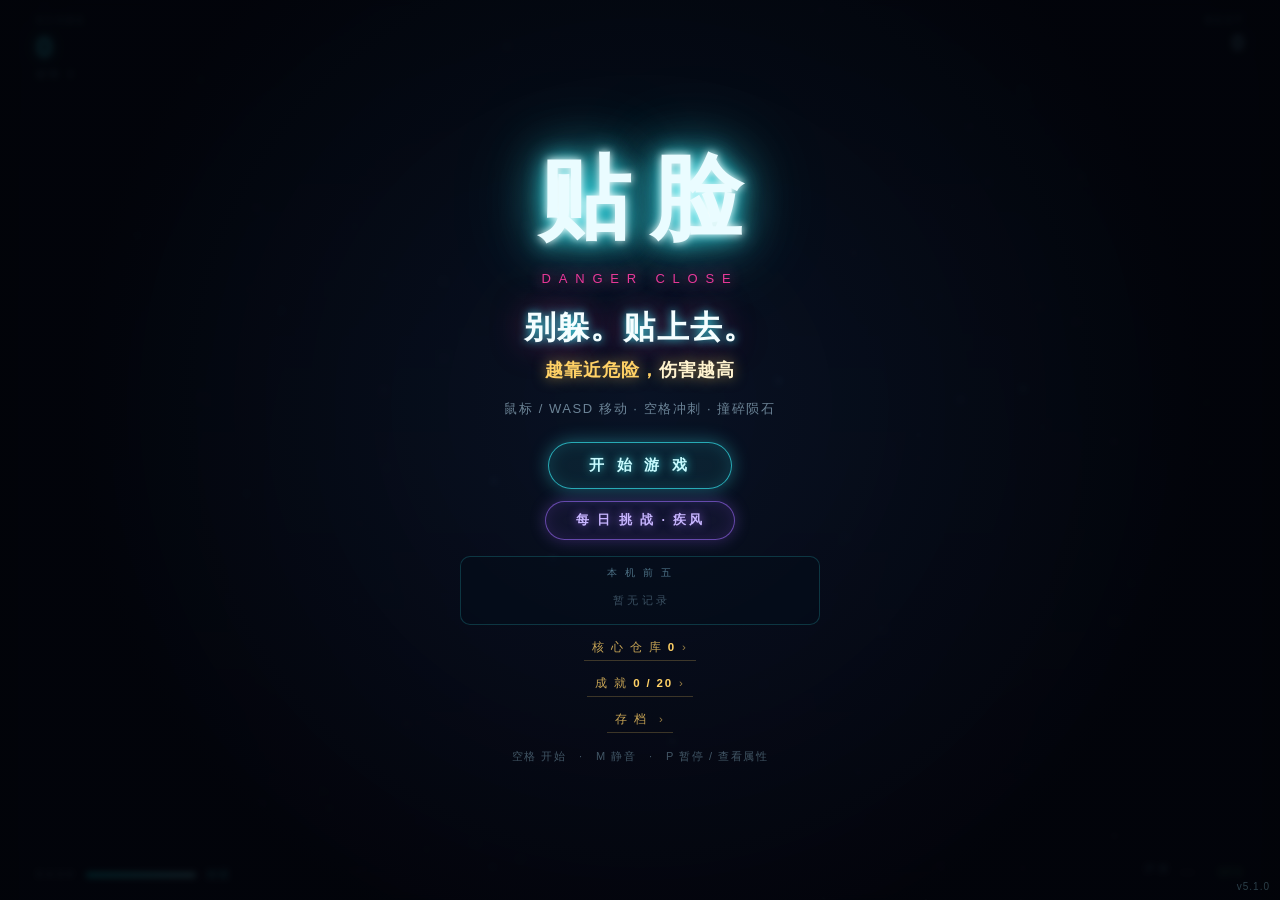
<file: index.html>
<!DOCTYPE html>
<html lang="zh-CN">

<head>
  <meta charset="UTF-8">
  <meta name="viewport"
    content="width=device-width,initial-scale=1,maximum-scale=1,user-scalable=no,viewport-fit=cover">
  <title>贴脸 · DANGER CLOSE</title>
  <link rel="stylesheet" href="style.css">
</head>

<body>
  <canvas id="game"></canvas>

  <div id="hud">
    <div class="hud-item">
      <span class="k">SCORE</span>
      <span class="v" id="score">0</span>
        <span class="k" id="matTag" style="margin-top:8px;margin-bottom:0"></span>
      <div id="effects">
        <span class="chip slow" id="chipSlow">减速 0.0</span>
        <span class="chip mag" id="chipMag">磁铁 0.0</span>
        <span class="chip dbl" id="chipDbl">双倍 0.0</span>
      </div>
    </div>
    <div class="hud-item right">
      <span class="k">BEST</span>
      <span class="v dim" id="best">0</span>
      <span id="bestName"></span>
      <span class="k" style="margin-top:8px;margin-bottom:0" id="modeTag"></span>
    </div>
  </div>

  <div id="comboWrap">
    <div id="comboMult">×2</div>
    <div class="combo-track">
      <div id="comboFill"></div>
    </div>
  </div>

  <div id="bottom">
    <div class="dash-wrap">
      <span class="dash-label">DASH</span>
      <div class="dash-track">
        <div class="dash-fill" id="dashFill"></div>
      </div>
      <span class="dash-txt" id="dashTxt">就绪</span>
    </div>
    <div class="shield-wrap">
      <span class="k">护盾</span>
      <span id="shieldTxt">—</span>
      <span id="sndTxt" class="on">SFX</span>
    </div>
  </div>

  <div id="upgrade">
    <div class="up-inner">
      <div class="up-head">系 统 升 级</div>
      <div class="up-sub">选择一项强化</div>
      <div class="up-cards" id="upCards"></div>
      <div class="up-hint">点击卡片 或 按 1 / 2 / 3</div>
    </div>
  </div>

  <div id="toastBox"></div>
  <div id="overlay"></div>

  <script src="audio.js"></script>
  <script src="game.js"></script>
</body>

</html>
</file>
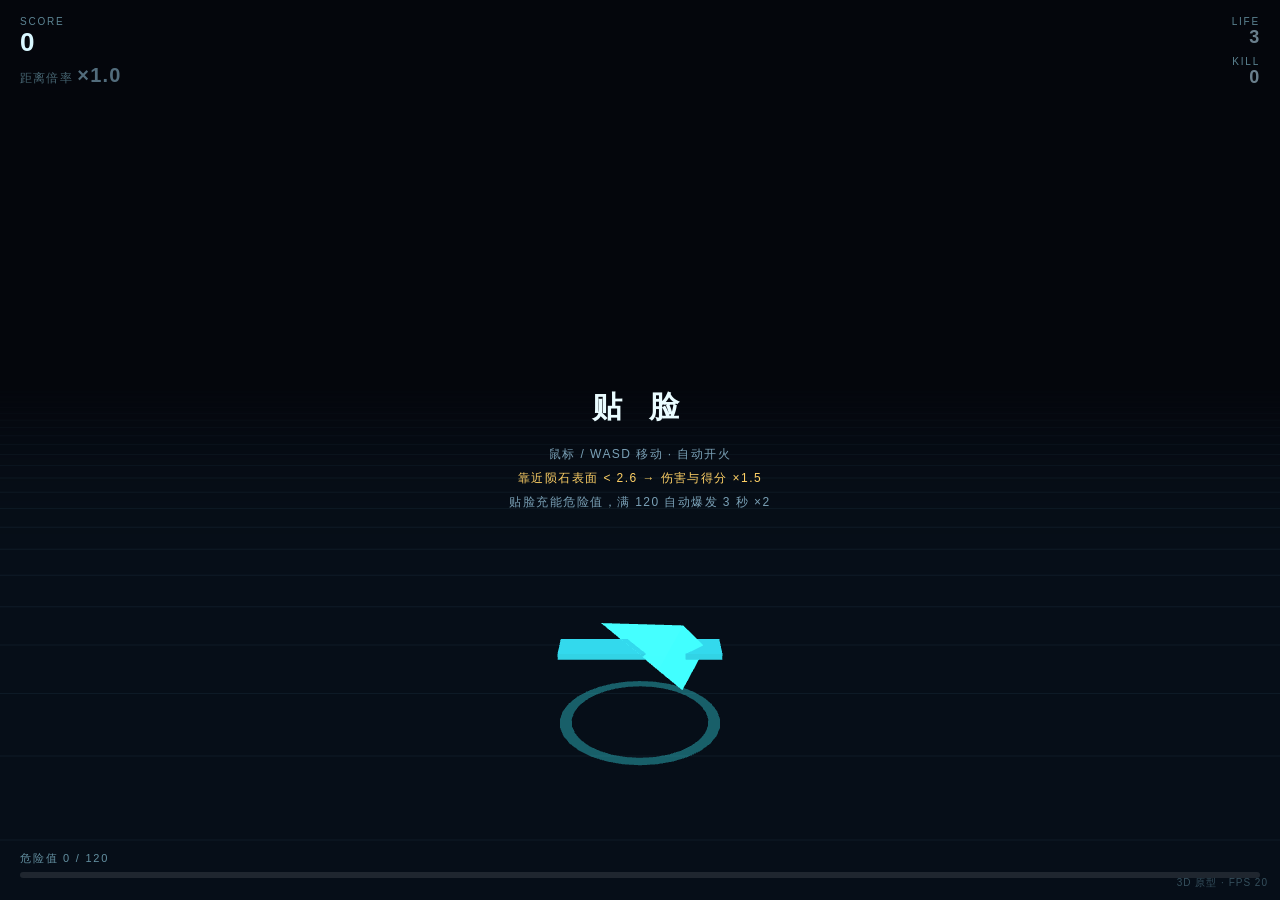
<file: proto3d.html>
<!DOCTYPE html>
<html lang="zh-CN">

<head>
  <meta charset="UTF-8">
  <meta name="viewport" content="width=device-width,initial-scale=1,maximum-scale=1,user-scalable=no,viewport-fit=cover">
  <title>贴脸 · 3D 原型</title>
  <style>
    * { margin: 0; padding: 0; box-sizing: border-box; }
    html, body { width: 100%; height: 100%; overflow: hidden; background: #04060c; }
    body {
      font: 13px -apple-system, "PingFang SC", "Microsoft YaHei", sans-serif;
      color: #d8f6ff; user-select: none; -webkit-tap-highlight-color: transparent;
      touch-action: none;
    }
    canvas { display: block; }

    #hud {
      position: fixed; inset: 0; pointer-events: none; padding: 16px 20px;
      display: flex; justify-content: space-between; align-items: flex-start;
      font-variant-numeric: tabular-nums; z-index: 2;
    }
    .k { font-size: 10px; letter-spacing: .18em; color: rgba(140, 200, 220, .65); display: block; }
    .v { font-size: 26px; font-weight: 700; letter-spacing: .04em; }
    .dim { color: rgba(190, 225, 245, .55); font-size: 18px; }
    .right { text-align: right; }

    #multWrap { margin-top: 6px; font-size: 12px; letter-spacing: .1em; color: rgba(140, 200, 220, .5); }
    #mult { font-size: 20px; font-weight: 700; }

    #lvWrap {
      position: fixed; left: 20px; right: 20px; bottom: 22px; z-index: 2;
      pointer-events: none;
    }
    #lvBar {
      height: 6px; border-radius: 3px; background: rgba(255, 255, 255, .1);
      overflow: hidden; margin-top: 6px;
    }
    #lvFill {
      height: 100%; width: 0%;
      background: linear-gradient(90deg, #39f6ff, #7f7fff);
      box-shadow: 0 0 12px rgba(57, 246, 255, .9);
      transition: background .2s ease;
    }
    #lvFill.hot { background: linear-gradient(90deg, #ff2b3d, #ff8a3d); box-shadow: 0 0 16px rgba(255, 45, 65, .95); }
    #lvTxt { font-size: 11px; letter-spacing: .16em; color: rgba(140, 200, 220, .7); }

    #hint {
      position: fixed; left: 0; right: 0; top: 50%; transform: translateY(-50%);
      text-align: center; z-index: 3; pointer-events: none;
      transition: opacity .5s ease;
    }
    #hint h1 { font-size: 30px; letter-spacing: .3em; font-weight: 700; color: #eafcff; }
    #hint p { margin-top: 14px; font-size: 12px; letter-spacing: .12em; color: rgba(160, 210, 235, .75); line-height: 2; }
    #hint .mech { color: #ffd166; }

    #over {
      position: fixed; inset: 0; display: none; z-index: 4;
      align-items: center; justify-content: center; flex-direction: column;
      background: radial-gradient(circle at 50% 45%, rgba(10, 20, 40, .6), rgba(2, 4, 10, .92) 70%);
      text-align: center;
    }
    #over h2 { font-size: 12px; letter-spacing: .4em; color: rgba(255, 120, 150, .9); }
    #over .num { font-size: 58px; font-weight: 700; margin: 10px 0 4px; color: #eafcff; text-shadow: 0 0 30px rgba(57, 246, 255, .5); }
    #over .sub { font-size: 12px; color: rgba(170, 215, 240, .7); letter-spacing: .1em; line-height: 1.9; }
    #again {
      margin-top: 22px; padding: 12px 34px; border-radius: 30px; cursor: pointer;
      background: rgba(57, 246, 255, .1); border: 1px solid rgba(57, 246, 255, .5);
      color: #d8f6ff; font: inherit; letter-spacing: .2em;
    }
    #fps {
      position: fixed; right: 12px; bottom: 10px; font-size: 10px; letter-spacing: .1em;
      color: rgba(140, 200, 220, .35); z-index: 5;
    }
  </style>
</head>

<body>
  <div id="hud">
    <div>
      <span class="k">SCORE</span>
      <span class="v" id="score">0</span>
      <div id="multWrap">距离倍率 <span id="mult">×1.0</span></div>
    </div>
    <div class="right">
      <span class="k">LIFE</span>
      <span class="v dim" id="life">3</span>
      <span class="k" style="margin-top:8px">KILL</span>
      <span class="v dim" id="kill">0</span>
    </div>
  </div>

  <div id="lvWrap">
    <span id="lvTxt">危险值 <span id="lvNum">0</span> / 120</span>
    <div id="lvBar"><div id="lvFill"></div></div>
  </div>

  <div id="hint">
    <h1>贴 脸</h1>
    <p>
      鼠标 / WASD 移动 · 自动开火<br>
      <span class="mech">靠近陨石表面 &lt; 2.6 → 伤害与得分 ×1.5</span><br>
      贴脸充能危险值，满 120 自动爆发 3 秒 ×2
    </p>
  </div>

  <div id="over">
    <h2>飞 行 结 束</h2>
    <div class="num" id="finalScore">0</div>
    <div class="sub" id="finalSub"></div>
    <button id="again">再 来 一 局</button>
  </div>

  <div id="fps">3D 原型 · 非正式版 · FPS —</div>

  <script src="three.min.js"></script>
  <script>
    (function () {
      'use strict';

      /* ==================== 常量 ==================== */
      var DANGER_MAX = 120;
      var BURST_DUR = 3;
      var SHIP_R = 0.9;
      var FIRE_INTERVAL = 0.38;
      var RANGE_NEAR = 2.6;     // 表面距离 <= 此值 → ×1.5
      var RANGE_FAR = 5.5;      // 表面距离 <= 此值 → ×1.2
      var ARENA_X = 15;
      var ARENA_Z_MIN = -19, ARENA_Z_MAX = 6;
      var SHIP_Y = 1.5;

      /* ==================== 场景 ==================== */
      var renderer = new THREE.WebGLRenderer({ antialias: true, alpha: false });
      renderer.setPixelRatio(Math.min(window.devicePixelRatio || 1, 2));
      document.body.appendChild(renderer.domElement);

      var scene = new THREE.Scene();
      scene.background = new THREE.Color(0x04060c);
      scene.fog = new THREE.Fog(0x04060c, 20, 56);

      var camera = new THREE.PerspectiveCamera(56, 1, 0.1, 200);
      var camLook = new THREE.Vector3(0, 0, -4);

      // 灯光：环境 + 主光 + 跟随飞船的点光
      scene.add(new THREE.AmbientLight(0x3a5f8a, 1.1));
      var key = new THREE.DirectionalLight(0xbfe9ff, 0.85);
      key.position.set(-8, 18, 10);
      scene.add(key);
      var shipLight = new THREE.PointLight(0x39f6ff, 1.6, 22, 2);
      scene.add(shipLight);

      // 地面网格 + 地平线光晕
      var grid = new THREE.GridHelper(90, 45, 0x1b3a52, 0x0d1a26);
      grid.position.y = 0;
      scene.add(grid);

      var floorGlow = new THREE.Mesh(
        new THREE.PlaneGeometry(90, 90),
        new THREE.MeshBasicMaterial({ color: 0x081420, transparent: true, opacity: 0.6 })
      );
      floorGlow.rotation.x = -Math.PI / 2;
      floorGlow.position.y = -0.02;
      scene.add(floorGlow);

      /* ==================== 飞船 ==================== */
      var ship = new THREE.Group();
      var hullMat = new THREE.MeshStandardMaterial({
        color: 0x0f2b38, emissive: 0x39f6ff, emissiveIntensity: 1.1,
        metalness: 0.5, roughness: 0.35
      });
      var hull = new THREE.Mesh(new THREE.ConeGeometry(0.55, 1.9, 4), hullMat);
      hull.rotation.x = -Math.PI / 2;
      hull.rotation.z = Math.PI / 4;
      ship.add(hull);

      var wingMat = new THREE.MeshStandardMaterial({
        color: 0x0b1e28, emissive: 0x39f6ff, emissiveIntensity: 0.8, metalness: .4, roughness: .5
      });
      var wing = new THREE.Mesh(new THREE.BoxGeometry(2.6, 0.1, 0.55), wingMat);
      wing.position.z = 0.35;
      ship.add(wing);

      var auraMesh = new THREE.Mesh(
        new THREE.RingGeometry(1.15, 1.35, 32),
        new THREE.MeshBasicMaterial({ color: 0x39f6ff, transparent: true, opacity: 0.35, side: THREE.DoubleSide })
      );
      auraMesh.rotation.x = -Math.PI / 2;
      auraMesh.position.y = -SHIP_Y + 0.06;
      ship.add(auraMesh);

      ship.position.set(0, SHIP_Y, 2);
      scene.add(ship);

      /* ==================== 陨石 ==================== */
      var meteors = [];
      var geoCache = {};
      function meteorGeo(r) {
        var k = Math.round(r * 10);
        if (!geoCache[k]) geoCache[k] = new THREE.IcosahedronGeometry(r, 0);
        return geoCache[k];
      }

      var ringGeo = new THREE.RingGeometry(0.86, 1, 28);

      // 加性发光贴图（程序化生成，零外部资源）
      var glowTex = (function () {
        var c = document.createElement('canvas');
        c.width = c.height = 64;
        var g = c.getContext('2d');
        var grd = g.createRadialGradient(32, 32, 0, 32, 32, 32);
        grd.addColorStop(0, 'rgba(255,255,255,1)');
        grd.addColorStop(0.35, 'rgba(255,255,255,.4)');
        grd.addColorStop(1, 'rgba(255,255,255,0)');
        g.fillStyle = grd;
        g.fillRect(0, 0, 64, 64);
        return new THREE.CanvasTexture(c);
      })();
      var glowMats = {};
      function glowMatFor(col) {
        if (!glowMats[col]) glowMats[col] = new THREE.SpriteMaterial({
          map: glowTex, color: col, transparent: true, opacity: 0.35,
          blending: THREE.AdditiveBlending, depthWrite: false
        });
        return glowMats[col];
      }

      var PALETTE = [0x39f6ff, 0x7fbfff, 0xa06bff, 0x5cff9d, 0xffb347];

      function spawnMeteor() {
        if (meteors.length > 46) return;
        var r = 0.6 + Math.random() * 0.8;
        var geo = meteorGeo(r);
        var col = PALETTE[(Math.random() * PALETTE.length) | 0];
        var mat = new THREE.MeshStandardMaterial({
          color: 0x0a1620, emissive: col, emissiveIntensity: 0.55,
          metalness: 0.4, roughness: 0.4, flatShading: true
        });
        var m = new THREE.Mesh(geo, mat);
        m.position.set(
          (Math.random() * 2 - 1) * (ARENA_X - r),
          12 + Math.random() * 5,
          ARENA_Z_MIN + Math.random() * (ARENA_Z_MAX - ARENA_Z_MIN)
        );

        // 地面投影环：3D 里判断「离得多近 / 落在哪」的关键线索
        var ring = new THREE.Mesh(ringGeo, new THREE.MeshBasicMaterial({
          color: col, transparent: true, opacity: 0.45, side: THREE.DoubleSide, depthWrite: false
        }));
        ring.rotation.x = -Math.PI / 2;
        ring.position.set(m.position.x, 0.04, m.position.z);
        ring.scale.setScalar(r * 1.7);
        scene.add(ring);

        var glow = new THREE.Sprite(glowMatFor(col));
        glow.scale.setScalar(r * 5);
        glow.position.copy(m.position);
        scene.add(glow);

        m.userData = {
          r: r, vy: -(7.5 + Math.random() * 4.0), hp: Math.ceil(r * 2),
          grazeCd: 0, spin: (Math.random() - 0.5) * 2.2,
          ring: ring, glow: glow
        };
        scene.add(m);
        meteors.push(m);
      }

      /* ==================== 子弹 ==================== */
      var bullets = [];
      var bulletGeo = new THREE.SphereGeometry(0.16, 6, 6);
      var bulletMat = new THREE.MeshBasicMaterial({ color: 0x8ff6ff });

      function fireAt(point) {
        var b = new THREE.Mesh(bulletGeo, bulletMat);
        b.position.copy(ship.position);
        var dir = new THREE.Vector3().subVectors(point, ship.position).normalize();
        b.userData = { dir: dir, speed: 42, life: 1.4 };
        scene.add(b);
        bullets.push(b);
      }

      /* ==================== 粒子 ==================== */
      var particles = null;
      var P_MAX = 420;
      function initParticles() {
        var g = new THREE.BufferGeometry();
        var pos = new Float32Array(P_MAX * 3);
        var col = new Float32Array(P_MAX * 3);
        g.setAttribute('position', new THREE.BufferAttribute(pos, 3));
        g.setAttribute('color', new THREE.BufferAttribute(col, 3));
        particles = new THREE.Points(g, new THREE.PointsMaterial({
          size: 0.42, vertexColors: true, transparent: true, opacity: 0.95,
          blending: THREE.AdditiveBlending, depthWrite: false
        }));
        particles.userData = { v: [], life: [] };
        for (var i = 0; i < P_MAX; i++) {
          particles.userData.v.push(new THREE.Vector3());
          particles.userData.life.push(0);
        }
        scene.add(particles);
      }

      var pIdx = 0;
      function burstAt(pos, color, n, power) {
        var c = new THREE.Color(color);
        var posAttr = particles.geometry.attributes.position;
        var colAttr = particles.geometry.attributes.color;
        for (var i = 0; i < n; i++) {
          var idx = pIdx % P_MAX; pIdx++;
          posAttr.setXYZ(idx, pos.x, pos.y, pos.z);
          colAttr.setXYZ(idx, c.r, c.g, c.b);
          particles.userData.v[idx].set(
            (Math.random() - 0.5) * power,
            Math.random() * power * 0.8,
            (Math.random() - 0.5) * power
          );
          particles.userData.life[idx] = 0.5 + Math.random() * 0.5;
        }
        posAttr.needsUpdate = true;
        colAttr.needsUpdate = true;
      }

      function updateParticles(dt) {
        var posAttr = particles.geometry.attributes.position;
        var v = particles.userData.v, life = particles.userData.life;
        var any = false;
        for (var i = 0; i < P_MAX; i++) {
          if (life[i] <= 0) continue;
          life[i] -= dt;
          var p = v[i];
          posAttr.setXYZ(
            i,
            posAttr.getX(i) + p.x * dt,
            posAttr.getY(i) + p.y * dt,
            posAttr.getZ(i) + p.z * dt
          );
          p.y -= 9 * dt;
          if (life[i] <= 0) posAttr.setXYZ(i, 0, -999, 0);
          any = true;
        }
        if (any) posAttr.needsUpdate = true;
      }

      /* ==================== 状态 ==================== */
      var game = {
        score: 0, kills: 0, life: 3, danger: 0, burstT: 0,
        invuln: 0, time: 0, over: false, started: false,
        spawnT: 0, fireT: 0, shake: 0, lastMult: 1
      };

      var keys = {};
      var target = new THREE.Vector3(0, SHIP_Y, 2);
      var havePointer = false;
      var raycaster = new THREE.Raycaster();
      var plane = new THREE.Plane(new THREE.Vector3(0, 1, 0), -SHIP_Y);
      var ndc = new THREE.Vector2();

      /* ==================== 输入 ==================== */
      window.addEventListener('keydown', function (e) {
        keys[e.code] = true;
        if (e.code === 'Space') { e.preventDefault(); }
        if (!game.started && (e.code === 'Space' || e.code === 'Enter')) start();
      });
      window.addEventListener('keyup', function (e) { keys[e.code] = false; });

      renderer.domElement.addEventListener('pointermove', function (e) {
        ndc.x = (e.clientX / window.innerWidth) * 2 - 1;
        ndc.y = -(e.clientY / window.innerHeight) * 2 + 1;
        raycaster.setFromCamera(ndc, camera);
        var hit = new THREE.Vector3();
        if (raycaster.ray.intersectPlane(plane, hit)) {
          target.copy(hit);
          target.x = Math.max(-ARENA_X, Math.min(ARENA_X, target.x));
          target.z = Math.max(ARENA_Z_MIN, Math.min(ARENA_Z_MAX, target.z));
          havePointer = true;
        }
      });

      document.getElementById('again').addEventListener('click', function () { reset(); start(); });

      /* ==================== 距离与倍率 ==================== */
      function surfaceDist(m) {
        return Math.max(0, ship.position.distanceTo(m.position) - m.userData.r - SHIP_R);
      }
      function multOf(d) {
        if (d <= RANGE_NEAR) return 1.5;
        if (d <= RANGE_FAR) return 1.2;
        return 1.0;
      }

      function nearestMeteor(maxRange) {
        var best = null, bd = Infinity;
        for (var i = 0; i < meteors.length; i++) {
          var d = surfaceDist(meteors[i]);
          if (d < bd && d <= maxRange) { bd = d; best = meteors[i]; }
        }
        return best;
      }

      /* ==================== 危险值 ==================== */
      function addDanger(v) {
        if (game.burstT > 0) return;
        game.danger = Math.min(DANGER_MAX, game.danger + v);
        if (game.danger >= DANGER_MAX) releaseDanger();
      }
      function releaseDanger() {
        if (game.burstT > 0) return;
        game.burstT = BURST_DUR;
        game.danger = DANGER_MAX;
        game.shake = 1.1;
        burstAt(ship.position, 0xff2b3d, 60, 16);
        burstAt(ship.position, 0xffffff, 20, 9);
      }

      /* ==================== 主循环 ==================== */
      var lastT = performance.now();
      var fpsAcc = 0, fpsCount = 0, fpsEl = document.getElementById('fps');

      function loop(now) {
        var dt = Math.min(0.05, (now - lastT) / 1000);
        lastT = now;
        update(dt);
        renderer.render(scene, camera);

        fpsAcc += dt; fpsCount++;
        if (fpsAcc > 0.5) {
          fpsEl.textContent = '3D 原型 · FPS ' + Math.round(fpsCount / fpsAcc);
          fpsAcc = 0; fpsCount = 0;
        }
        requestAnimationFrame(loop);
      }

      function update(dt) {
        if (game.started && !game.over) {
          game.time += dt;
          if (game.burstT > 0) {
            game.burstT = Math.max(0, game.burstT - dt);
            game.danger = DANGER_MAX * (game.burstT / BURST_DUR);
            if (game.burstT <= 0) game.danger = 0;
          }
          moveShip(dt);
          spawnLogic(dt);
          updateMeteors(dt);
          updateBullets(dt);
          autoFire(dt);
          grazeLogic(dt);
        }
        updateParticles(dt);
        updateCamera(dt);
        updateHud();
      }

      function moveShip(dt) {
        var kx = (keys.KeyD || keys.ArrowRight ? 1 : 0) - (keys.KeyA || keys.ArrowLeft ? 1 : 0);
        var kz = (keys.KeyS || keys.ArrowDown ? 1 : 0) - (keys.KeyW || keys.ArrowUp ? 1 : 0);
        var speed = 20;
        var mv = new THREE.Vector3();

        if (kx !== 0 || kz !== 0) {
          mv.set(kx, 0, kz).normalize().multiplyScalar(speed * dt);
          ship.position.add(mv);
          target.copy(ship.position);
        } else if (havePointer) {
          var d = new THREE.Vector3().subVectors(target, ship.position);
          d.y = 0;
          var len = d.length();
          if (len > 0.08) {
            d.multiplyScalar(Math.min(speed * dt, len) / len);
            ship.position.add(d);
          }
        }
        ship.position.x = Math.max(-ARENA_X, Math.min(ARENA_X, ship.position.x));
        ship.position.z = Math.max(ARENA_Z_MIN, Math.min(ARENA_Z_MAX, ship.position.z));
        ship.position.y = SHIP_Y;

        ship.rotation.z = (ship.position.x - target.x) * -0.05;
        ship.rotation.y = (target.x - ship.position.x) * 0.04;

        // 爆发时飞船变红
        var hot = game.burstT > 0;
        hullMat.emissive.setHex(hot ? 0xff2b3d : 0x39f6ff);
        wingMat.emissive.setHex(hot ? 0xff2b3d : 0x39f6ff);
        auraMesh.material.color.setHex(hot ? 0xff2b3d : 0x39f6ff);
        auraMesh.rotation.z += dt * (hot ? 4 : 1.2);
        shipLight.color.setHex(hot ? 0xff2b3d : 0x39f6ff);
        shipLight.position.copy(ship.position).setY(SHIP_Y + 1.2);

        // 受伤闪烁
        if (game.invuln > 0) {
          game.invuln -= dt;
          hullMat.emissiveIntensity = 1.1 + Math.sin(performance.now() / 60) * 0.9;
        } else hullMat.emissiveIntensity = 1.1;
      }

      function spawnLogic(dt) {
        game.spawnT -= dt;
        if (game.spawnT <= 0) {
          spawnMeteor();
          var rate = Math.max(0.13, 0.30 - game.time * 0.0016);
          game.spawnT = rate * (0.75 + Math.random() * 0.5);
        }
      }

      function updateMeteors(dt) {
        for (var i = meteors.length - 1; i >= 0; i--) {
          var m = meteors[i];
          var ud = m.userData;
          m.position.y += ud.vy * dt;
          m.rotation.x += ud.spin * dt;
          m.rotation.y += ud.spin * 0.7 * dt;

          if (ud.glow) ud.glow.position.copy(m.position);
          if (ud.ring) {
            var hk = Math.max(0, Math.min(1, m.position.y / 17));
            var near = (ship.position.distanceTo(m.position) - ud.r - SHIP_R) <= RANGE_NEAR;
            // 进入贴脸范围：地面环变金色并呼吸，这是 3D 里唯一可靠的「距离」语言
            ud.ring.material.color.setHex(near ? 0xffd166 : m.material.emissive.getHex());
            ud.ring.material.opacity = near
              ? 0.65 + Math.sin(performance.now() / 90) * 0.3
              : 0.15 + (1 - hk) * 0.5;
            ud.ring.scale.setScalar(ud.r * (1.7 + hk * 0.9));
          }

          // 撞击飞船
          if (game.invuln <= 0 && ship.position.distanceTo(m.position) < ud.r + SHIP_R) {
            hitShip();
            m.position.y = -6;
          }
          // 落地
          if (m.position.y < 0.4) {
            burstAt(m.position, m.material.emissive.getHex(), 10, 6);
            game.shake = Math.max(game.shake, 0.28);
            disposeMeteor(m);
            meteors.splice(i, 1);
          }
        }
      }

      function updateBullets(dt) {
        for (var i = bullets.length - 1; i >= 0; i--) {
          var b = bullets[i];
          var ud = b.userData;
          b.position.addScaledVector(ud.dir, ud.speed * dt);
          ud.life -= dt;

          var hitSomething = false;
          for (var j = meteors.length - 1; j >= 0; j--) {
            var m = meteors[j];
            if (b.position.distanceTo(m.position) < m.userData.r + 0.22) {
              var d = surfaceDist(m);
              var mult = multOf(d) * (game.burstT > 0 ? 2 : 1);
              m.userData.hp -= 2 * mult;
              burstAt(b.position, m.material.emissive.getHex(), 4, 4);
              if (m.userData.hp <= 0) {
                killMeteor(j, d, mult);
              }
              hitSomething = true;
              break;
            }
          }
          if (hitSomething || ud.life <= 0) {
            scene.remove(b);
            bullets.splice(i, 1);
          }
        }
      }

      function killMeteor(idx, d, mult) {
        var m = meteors[idx];
        game.kills++;
        if (d <= RANGE_NEAR) game.nearKills = (game.nearKills || 0) + 1;
        var base = 10;
        game.score += Math.round(base * mult * (game.burstT > 0 ? 2 : 1));
        burstAt(m.position, m.material.emissive.getHex(), 14, 8);
        disposeMeteor(m);
        meteors.splice(idx, 1);
        addDanger(d <= RANGE_NEAR ? 6 : 2);
        game.shake = Math.max(game.shake, d <= RANGE_NEAR ? 0.32 : 0.14);
      }

      function disposeMeteor(m) {
        scene.remove(m);
        m.material.dispose();
        if (m.userData.ring) { scene.remove(m.userData.ring); m.userData.ring.material.dispose(); }
        if (m.userData.glow) scene.remove(m.userData.glow);
      }

      function autoFire(dt) {
        game.fireT -= dt;
        if (game.fireT > 0) return;
        var t = nearestMeteor(20);
        if (!t) return;
        game.fireT = FIRE_INTERVAL;
        // 提前量：陨石在子弹飞行期间会继续下落
        var dist = ship.position.distanceTo(t.position);
        var tt = dist / 42;
        var aim = t.position.clone();
        aim.y += t.userData.vy * tt;
        fireAt(aim);
      }

      function grazeLogic(dt) {
        var near = false;
        for (var i = 0; i < meteors.length; i++) {
          var m = meteors[i];
          var d = surfaceDist(m);
          if (m.userData.grazeCd > 0) m.userData.grazeCd -= dt;
          if (d <= 1.7 && m.userData.grazeCd <= 0) {
            m.userData.grazeCd = 1.2;
            addDanger(7);
            burstAt(m.position, 0xffffff, 3, 3);
            game.shake = Math.max(game.shake, 0.18);
          }
          if (d <= RANGE_NEAR) near = true;
        }
        game.lastMult = multOf(nearestDist());
        if (near) addDanger(3 * dt);
      }

      function nearestDist() {
        var best = Infinity;
        for (var i = 0; i < meteors.length; i++) {
          var d = surfaceDist(meteors[i]);
          if (d < best) best = d;
        }
        return best;
      }

      function hitShip() {
        game.life--;
        game.invuln = 1.4;
        game.danger = Math.max(0, game.danger - 35);
        game.shake = 1.2;
        burstAt(ship.position, 0xff3355, 26, 12);
        if (game.life <= 0) gameOver();
      }

      var CAM = { y: 7.5, z: 15, lookY: 3.2, lookZ: -7 };

      function updateCamera(dt) {
        var sway = new THREE.Vector3(ship.position.x * 0.22, 0, 0);
        // 镜头压低往前上方看：天上来物与地面都能入画
        var desired = new THREE.Vector3(0, CAM.y, CAM.z).add(sway);
        camera.position.lerp(desired, 1 - Math.pow(0.001, dt));

        camLook.lerp(new THREE.Vector3(ship.position.x * 0.3, CAM.lookY, ship.position.z + CAM.lookZ), 1 - Math.pow(0.002, dt));
        camera.lookAt(camLook);

        if (game.shake > 0.001) {
          game.shake *= Math.pow(0.02, dt);
          camera.position.x += (Math.random() - 0.5) * game.shake;
          camera.position.y += (Math.random() - 0.5) * game.shake;
          camera.rotation.z += (Math.random() - 0.5) * game.shake * 0.02;
        }
      }

      /* ==================== HUD ==================== */
      var elScore = document.getElementById('score');
      var elLife = document.getElementById('life');
      var elKill = document.getElementById('kill');
      var elMult = document.getElementById('mult');
      var elFill = document.getElementById('lvFill');
      var elNum = document.getElementById('lvNum');

      function updateHud() {
        elScore.textContent = game.score;
        elLife.textContent = Math.max(0, game.life);
        elKill.textContent = game.kills;

        var m = game.burstT > 0 ? 2 : game.lastMult;
        elMult.textContent = '×' + m.toFixed(1) + (m >= 1.5 ? '　贴脸中' : '');
        elMult.style.color = m >= 2 ? '#ff5c7a' : m >= 1.5 ? '#ffd166' : m >= 1.2 ? '#8ff6ff' : 'rgba(160,210,235,.5)';

        elFill.style.width = (game.danger / DANGER_MAX * 100) + '%';
        elFill.classList.toggle('hot', game.burstT > 0);
        elNum.textContent = Math.round(game.danger);
      }

      /* ==================== 流程 ==================== */
      var hintEl = document.getElementById('hint');
      var overEl = document.getElementById('over');

      function start() {
        game.started = true;
        hintEl.style.opacity = '0';
      }

      function gameOver() {
        game.over = true;
        document.getElementById('finalScore').textContent = game.score;
        document.getElementById('finalSub').innerHTML =
          '存活 ' + game.time.toFixed(1) + 's · 击碎 ' + game.kills + ' 颗<br>' +
          '贴脸击杀占比 <span style="color:#ffd166">' + (game.kills ? Math.round(game.nearKills / game.kills * 100) : 0) + '%</span>';
        overEl.style.display = 'flex';
      }

      function reset() {
        while (meteors.length) { disposeMeteor(meteors.pop()); }
        while (bullets.length) { var b = bullets.pop(); scene.remove(b); }
        game.score = 0; game.kills = 0; game.nearKills = 0; game.life = 3;
        game.danger = 0; game.burstT = 0; game.invuln = 0; game.time = 0;
        game.over = false; game.spawnT = 0; game.fireT = 0; game.shake = 0;
        ship.position.set(0, SHIP_Y, 2);
        target.copy(ship.position);
        overEl.style.display = 'none';
      }

      /* ==================== 尺寸 ==================== */
      function resize() {
        var w = window.innerWidth, h = window.innerHeight;
        renderer.setSize(w, h, false);
        renderer.domElement.style.width = w + 'px';
        renderer.domElement.style.height = h + 'px';
        camera.aspect = w / h;
        // 绛屏（手机）：拉远 + 加广角，否则场地两侧会被切掉
        if (camera.aspect >= 1) { camera.fov = 56; CAM.y = 7.5; CAM.z = 15; CAM.lookY = 3.2; CAM.lookZ = -7; }
        else { camera.fov = 80; CAM.y = 11; CAM.z = 27; CAM.lookY = 4.5; CAM.lookZ = -9; }
        camera.updateProjectionMatrix();
      }
      window.addEventListener('resize', resize);

      /* ==================== 启动 ==================== */
      initParticles();
      resize();
      ship.position.set(0, SHIP_Y, 2);
      target.copy(ship.position);
      requestAnimationFrame(loop);

      // 暴露给自动化测试
      window.__proto = { game: game, meteors: meteors, ship: ship, start: start, releaseDanger: releaseDanger };
    })();
  </script>
</body>

</html>
</file>
<file: style.css>
:root {
      --cyan: #39f6ff;
      --pink: #ff3ea5;
      --green: #5cff9d;
      --gold: #ffd166;
      --violet: #a06bff;
    }

    * {
      margin: 0;
      padding: 0;
      box-sizing: border-box;
    }

    html,
    body {
      height: 100%;
      overflow: hidden;
      background: #04060d;
    }

    body {
      font-family: -apple-system, BlinkMacSystemFont, "Segoe UI", "PingFang SC", "Hiragino Sans GB", "Microsoft YaHei", sans-serif;
      color: #d8f6ff;
      -webkit-tap-highlight-color: transparent;
      -webkit-user-select: none;
      user-select: none;
      touch-action: none;
    }

    canvas {
      display: block;
      position: fixed;
      inset: 0;
    }

    canvas.glitch {
      animation: glitchAnim .34s steps(3, end) 1;
    }

    @keyframes glitchAnim {
      0% {
        filter: hue-rotate(0deg) saturate(1);
        transform: translate(0, 0);
      }

      20% {
        filter: hue-rotate(28deg) saturate(1.7);
        transform: translate(-4px, 2px);
      }

      40% {
        filter: hue-rotate(-22deg) saturate(1.5);
        transform: translate(3px, -3px);
      }

      60% {
        filter: hue-rotate(14deg) saturate(1.25);
        transform: translate(-2px, 1px);
      }

      80% {
        filter: hue-rotate(-8deg) saturate(1.1);
        transform: translate(2px, -1px);
      }

      100% {
        filter: hue-rotate(0deg) saturate(1);
        transform: translate(0, 0);
      }
    }

    #hud {
      position: fixed;
      inset: 0;
      pointer-events: none;
      padding: 16px 20px;
      display: flex;
      justify-content: space-between;
      align-items: flex-start;
      font-variant-numeric: tabular-nums;
      z-index: 2;
    }

    .hud-item {
      display: flex;
      flex-direction: column;
      line-height: 1;
    }

    .hud-item.right {
      align-items: flex-end;
    }

    .k {
      font-size: 10px;
      letter-spacing: 3px;
      color: rgba(120, 200, 230, .55);
      margin-bottom: 6px;
      font-weight: 600;
    }

    .v {
      font-size: 30px;
      font-weight: 700;
      color: var(--cyan);
      text-shadow: 0 0 10px rgba(57, 246, 255, .85), 0 0 28px rgba(57, 246, 255, .4);
      transition: color .2s;
    }

    .v.dim {
      color: #7fbfd6;
      text-shadow: 0 0 10px rgba(127, 191, 214, .45);
      font-size: 22px;
    }

    .v.small {
      font-size: 18px;
      color: #b9a6ff;
      text-shadow: 0 0 10px rgba(160, 107, 255, .7);
    }

    #bestName {
      font-size: 10px;
      letter-spacing: .24em;
      color: rgba(255, 209, 102, .8);
      margin-top: 6px;
      text-shadow: 0 0 10px rgba(255, 209, 102, .55);
      min-height: 12px;
    }

    #effects {
      margin-top: 10px;
      display: flex;
      gap: 6px;
      flex-wrap: wrap;
      max-width: 220px;
    }

    .chip {
      display: none;
      font-size: 10px;
      letter-spacing: .06em;
      padding: 3px 8px;
      border-radius: 999px;
      white-space: nowrap;
    }

    .chip.slow {
      color: #8fd6ff;
      border: 1px solid rgba(120, 200, 255, .5);
      background: rgba(60, 140, 255, .12);
      box-shadow: 0 0 10px rgba(90, 170, 255, .3);
    }

    .chip.mag {
      color: #ffcf8a;
      border: 1px solid rgba(255, 180, 90, .5);
      background: rgba(255, 150, 60, .12);
      box-shadow: 0 0 10px rgba(255, 170, 70, .3);
    }

    .chip.dbl {
      color: #ff9ecb;
      border: 1px solid rgba(255, 110, 180, .5);
      background: rgba(255, 60, 140, .12);
      box-shadow: 0 0 10px rgba(255, 90, 160, .3);
    }

    #comboWrap {
      position: fixed;
      left: 50%;
      top: 16px;
      transform: translateX(-50%) scale(1);
      transform-origin: top center;
      text-align: center;
      pointer-events: none;
      opacity: 0;
      transition: opacity .22s ease;
      z-index: 2;
    }

    #comboMult {
      font-size: 28px;
      font-weight: 800;
      letter-spacing: .06em;
      color: var(--gold);
      text-shadow: 0 0 10px rgba(255, 209, 102, .95), 0 0 30px rgba(255, 160, 40, .65);
    }

    .combo-track {
      width: 92px;
      height: 3px;
      border-radius: 2px;
      margin: 7px auto 0;
      background: rgba(255, 209, 102, .16);
      overflow: hidden;
    }

    #comboFill {
      height: 100%;
      width: 100%;
      transform-origin: left center;
      background: linear-gradient(90deg, #ffd166, #ff8a3d);
      box-shadow: 0 0 10px rgba(255, 180, 60, .9);
    }

    #bottom {
      position: fixed;
      left: 0;
      right: 0;
      bottom: 0;
      padding: 0 20px 18px;
      display: flex;
      justify-content: space-between;
      align-items: flex-end;
      pointer-events: none;
      z-index: 2;
    }

    .dash-wrap {
      display: flex;
      align-items: center;
      gap: 10px;
    }

    .dash-label {
      font-size: 10px;
      letter-spacing: 3px;
      color: rgba(120, 200, 230, .55);
      font-weight: 600;
    }

    .dash-track {
      width: 110px;
      height: 6px;
      border-radius: 3px;
      background: rgba(57, 246, 255, .12);
      box-shadow: inset 0 0 0 1px rgba(57, 246, 255, .25);
      overflow: hidden;
    }

    .dash-fill {
      height: 100%;
      width: 100%;
      transform-origin: left center;
      background: linear-gradient(90deg, #0ff, #8ffcff);
      box-shadow: 0 0 12px rgba(57, 246, 255, .9);
    }

    .dash-txt {
      font-size: 11px;
      color: var(--cyan);
      letter-spacing: 1px;
      min-width: 30px;
    }

    .shield-wrap {
      display: flex;
      align-items: center;
      gap: 10px;
    }

    #shieldTxt {
      font-size: 14px;
      font-weight: 700;
      color: #3a5566;
      text-shadow: none;
      transition: .2s;
    }

    #shieldTxt.on {
      color: var(--cyan);
      text-shadow: 0 0 12px rgba(57, 246, 255, .9), 0 0 26px rgba(57, 246, 255, .5);
    }

    #sndTxt {
      font-size: 10px;
      letter-spacing: 2px;
      color: rgba(120, 200, 230, .4);
      margin-left: 14px;
    }

    #sndTxt.on {
      color: rgba(92, 255, 157, .75);
      text-shadow: 0 0 10px rgba(92, 255, 157, .6);
    }

    #toastBox {
      position: fixed;
      left: 50%;
      bottom: 76px;
      transform: translateX(-50%);
      display: flex;
      flex-direction: column;
      gap: 8px;
      align-items: center;
      pointer-events: none;
      z-index: 6;
    }

    .toast {
      padding: 8px 18px;
      border-radius: 999px;
      font-size: 12px;
      letter-spacing: .08em;
      color: #d9fbff;
      background: rgba(8, 20, 34, .88);
      border: 1px solid rgba(57, 246, 255, .5);
      box-shadow: 0 0 20px rgba(57, 246, 255, .35);
      white-space: nowrap;
      animation: toastIn .3s ease, toastOut .45s ease 1.9s forwards;
    }

    @keyframes toastIn {
      from {
        opacity: 0;
        transform: translateY(12px);
      }

      to {
        opacity: 1;
        transform: none;
      }
    }

    @keyframes toastOut {
      to {
        opacity: 0;
        transform: translateY(-12px);
      }
    }

    #upgrade {
      position: fixed;
      inset: 0;
      z-index: 7;
      display: none;
      align-items: center;
      justify-content: center;
      background: rgba(2, 6, 14, .74);
      -webkit-backdrop-filter: blur(4px);
      backdrop-filter: blur(4px);
      padding: 20px;
    }

    #upgrade.show {
      display: flex;
    }

    .up-inner {
      max-width: 760px;
      width: 100%;
    }

    .up-head {
      text-align: center;
      font-size: clamp(20px, 5vw, 30px);
      font-weight: 800;
      letter-spacing: .35em;
      color: #eafcff;
      text-shadow: 0 0 12px #fff, 0 0 34px rgba(57, 246, 255, .8);
    }

    .up-sub {
      margin-top: 10px;
      text-align: center;
      font-size: 12px;
      letter-spacing: .3em;
      color: rgba(160, 210, 235, .6);
    }

    .up-cards {
      display: flex;
      gap: 14px;
      margin-top: 26px;
      flex-wrap: wrap;
      justify-content: center;
    }

    .up-card {
      width: 200px;
      min-height: 152px;
      padding: 20px 16px;
      display: flex;
      flex-direction: column;
      align-items: center;
      justify-content: center;
      gap: 9px;
      background: rgba(8, 18, 32, .92);
      border: 1.5px solid rgba(57, 246, 255, .35);
      border-radius: 14px;
      color: #d8f6ff;
      font-family: inherit;
      cursor: pointer;
      transition: all .18s ease;
      box-shadow: 0 0 18px rgba(57, 246, 255, .12);
    }

    .up-card:hover,
    .up-card:focus {
      transform: translateY(-4px);
      box-shadow: 0 0 34px rgba(57, 246, 255, .45);
      background: rgba(14, 32, 52, .96);
      outline: none;
    }

    .up-num {
      font-size: 10px;
      letter-spacing: .2em;
      color: rgba(140, 190, 215, .5);
    }

    .up-name {
      font-size: 16px;
      font-weight: 800;
      letter-spacing: .1em;
    }

    .up-desc {
      font-size: 11.5px;
      line-height: 1.7;
      color: rgba(190, 225, 245, .72);
      text-align: center;
    }

    .up-stack {
      font-size: 10px;
      letter-spacing: .14em;
      color: rgba(255, 209, 102, .78);
    }

    .up-hint {
      margin-top: 22px;
      text-align: center;
      font-size: 11px;
      letter-spacing: .2em;
      color: rgba(140, 180, 200, .42);
    }

    .lb {
      margin-top: 16px;
      width: min(360px, 92vw);
      border: 1px solid rgba(57, 246, 255, .18);
      border-radius: 10px;
      background: rgba(6, 14, 26, .62);
      padding: 10px 14px;
    }

    .lb-title {
      font-size: 9.5px;
      letter-spacing: .28em;
      color: rgba(140, 200, 225, .55);
      margin-bottom: 7px;
      text-align: center;
    }

    .lb-row {
      display: flex;
      align-items: baseline;
      gap: 9px;
      font-size: 12px;
      padding: 3px 0;
      color: rgba(200, 230, 245, .78);
    }

    .lb-row.hl {
      color: #ffd166;
      text-shadow: 0 0 10px rgba(255, 209, 102, .75);
    }

    .lb-rank {
      width: 16px;
      font-size: 11px;
      color: rgba(120, 180, 210, .6);
      text-align: center;
    }

    .lb-row.hl .lb-rank {
      color: #ffd166;
    }

    .lb-name {
      flex: 1;
      text-align: left;
      letter-spacing: .1em;
      overflow: hidden;
      text-overflow: ellipsis;
      white-space: nowrap;
    }

    .lb-score {
      font-variant-numeric: tabular-nums;
      font-weight: 700;
    }

    .lb-empty {
      font-size: 11px;
      color: rgba(140, 180, 200, .4);
      text-align: center;
      padding: 6px;
    }

    .name-box {
      margin-top: 16px;
      padding: 14px 18px;
      border-radius: 12px;
      border: 1px solid rgba(255, 209, 102, .45);
      background: rgba(255, 180, 60, .07);
      box-shadow: 0 0 24px rgba(255, 180, 60, .18);
    }

    .nb-title {
      font-size: 12px;
      letter-spacing: .2em;
      color: #ffd166;
      text-shadow: 0 0 12px rgba(255, 209, 102, .7);
      margin-bottom: 11px;
    }

    .nb-row {
      display: flex;
      gap: 10px;
      align-items: center;
      justify-content: center;
    }

    .nb-input {
      width: 132px;
      padding: 9px 12px;
      text-align: center;
      font-family: inherit;
      font-size: 15px;
      font-weight: 700;
      letter-spacing: .22em;
      color: #fff;
      background: rgba(2, 8, 16, .82);
      border: 1.5px solid rgba(255, 209, 102, .5);
      border-radius: 8px;
      outline: none;
      text-transform: uppercase;
    }

    .nb-input:focus {
      border-color: #ffd166;
      box-shadow: 0 0 18px rgba(255, 209, 102, .5);
    }

    #overlay {
      position: fixed;
      inset: 0;
      display: flex;
      flex-direction: column;
      align-items: center;
      justify-content: center;
      text-align: center;
      padding: 24px;
      background: radial-gradient(circle at 50% 45%, rgba(12, 26, 50, .55), rgba(2, 4, 10, .9) 70%);
      -webkit-backdrop-filter: blur(3px);
      backdrop-filter: blur(3px);
      opacity: 0;
      pointer-events: none;
      transition: opacity .35s ease;
      z-index: 5;
      overflow-y: auto;
    }

    #overlay.show {
      opacity: 1;
      pointer-events: auto;
    }

    .title {
      font-size: clamp(46px, 13.5vw, 92px);
      letter-spacing: .22em;
      text-indent: .22em;
      font-weight: 900;
      color: #eafcff;
      text-shadow: 0 0 8px #fff, 0 0 22px var(--cyan), 0 0 50px rgba(57, 246, 255, .75), 0 0 90px rgba(57, 246, 255, .35);
      animation: pulse 3s ease-in-out infinite;
    }

    @keyframes pulse {

      0%,
      100% {
        opacity: .92;
      }

      50% {
        opacity: 1;
      }
    }

    .sub {
      margin-top: 10px;
      font-size: 13px;
      letter-spacing: .6em;
      color: rgba(255, 62, 165, .9);
      text-shadow: 0 0 14px rgba(255, 62, 165, .85);
    }

    .hint {
      margin-top: 20px;
      font-size: 12.5px;
      line-height: 2.0;
      color: rgba(190, 225, 245, .78);
    }

    .hint b {
      color: #fff;
      font-weight: 600;
    }

    .hint .g {
      color: var(--green);
    }

    .hint .c {
      color: var(--cyan);
    }

    .hint .o {
      color: var(--gold);
    }

    .hint .p {
      color: #ff8fc4;
    }

    .hint .v {
      color: #b9a6ff;
    }

    .over-label {
      font-size: 12px;
      letter-spacing: .5em;
      color: rgba(255, 62, 165, .85);
      text-shadow: 0 0 14px rgba(255, 62, 165, .7);
    }

    .score-big {
      margin: 14px 0 6px;
      font-size: clamp(44px, 14vw, 80px);
      font-weight: 800;
      line-height: 1;
      color: #eafcff;
      font-variant-numeric: tabular-nums;
      text-shadow: 0 0 14px #fff, 0 0 40px var(--cyan), 0 0 80px rgba(57, 246, 255, .5);
    }

    .sub2 {
      font-size: 13px;
      letter-spacing: .18em;
      color: rgba(190, 225, 245, .7);
    }

    .stats {
      margin-top: 14px;
      display: flex;
      gap: 22px;
      flex-wrap: wrap;
      justify-content: center;
      font-size: 11.5px;
      letter-spacing: .1em;
      color: rgba(140, 190, 215, .62);
    }

    .stats span b {
      color: #bfe9ff;
      font-weight: 700;
    }

    .btn {
      margin-top: 24px;
      padding: 13px 40px;
      font-family: inherit;
      font-size: 15px;
      font-weight: 700;
      letter-spacing: .28em;
      color: #c9fbff;
      background: rgba(57, 246, 255, .07);
      border: 1.5px solid rgba(57, 246, 255, .65);
      border-radius: 999px;
      cursor: pointer;
      box-shadow: 0 0 18px rgba(57, 246, 255, .35), inset 0 0 18px rgba(57, 246, 255, .12);
      text-shadow: 0 0 10px rgba(57, 246, 255, .8);
      transition: all .22s ease;
    }

    .btn:hover,
    .btn:focus {
      background: rgba(57, 246, 255, .18);
      box-shadow: 0 0 32px rgba(57, 246, 255, .7), inset 0 0 24px rgba(57, 246, 255, .25);
      transform: translateY(-2px);
      outline: none;
    }

    .btn:active {
      transform: translateY(0) scale(.98);
    }

    .btn.ghost {
      margin-top: 12px;
      font-size: 12.5px;
      letter-spacing: .2em;
      padding: 10px 30px;
      color: #c8b6ff;
      background: rgba(160, 107, 255, .07);
      border-color: rgba(160, 107, 255, .6);
      box-shadow: 0 0 16px rgba(160, 107, 255, .3), inset 0 0 16px rgba(160, 107, 255, .12);
      text-shadow: 0 0 10px rgba(160, 107, 255, .7);
    }

    .btn.ghost:hover,
    .btn.ghost:focus {
      background: rgba(160, 107, 255, .18);
      box-shadow: 0 0 28px rgba(160, 107, 255, .65), inset 0 0 22px rgba(160, 107, 255, .22);
    }

    .btn.small {
      margin-top: 0;
      padding: 9px 22px;
      font-size: 12.5px;
      letter-spacing: .2em;
    }

    .tip {
      margin-top: 16px;
      font-size: 11px;
      letter-spacing: .14em;
      color: rgba(140, 180, 200, .45);
    }

        .ach-line {
      margin-top: 12px;
      font-size: 11px;
      letter-spacing: .14em;
      color: rgba(255, 209, 102, .65);
    }

    /* ---- 首页成就入口 ---- */
    .ach-entry {
      font-family: inherit;
      font-size: 11.5px;
      letter-spacing: .16em;
      color: rgba(255, 209, 102, .78);
      background: none;
      border: 0;
      border-bottom: 1px solid rgba(255, 209, 102, .22);
      padding: 3px 8px 5px;
      cursor: pointer;
      transition: color .2s, border-color .2s, text-shadow .2s;
    }

    .ach-entry b {
      color: #ffd166;
      font-variant-numeric: tabular-nums;
    }

    .ach-entry .ach-arrow {
      margin-left: 6px;
      opacity: .75;
    }

    .ach-entry:hover,
    .ach-entry:focus {
      color: #ffe6a8;
      border-color: rgba(255, 209, 102, .8);
      text-shadow: 0 0 12px rgba(255, 209, 102, .7);
      outline: none;
    }

    /* ---- 成就界面 ---- */
    .ach-count {
      margin-top: 4px;
      font-size: 12px;
      letter-spacing: .2em;
      color: rgba(190, 225, 245, .7);
      font-variant-numeric: tabular-nums;
    }

    .ach-count b {
      font-size: 18px;
      color: #ffd166;
      text-shadow: 0 0 14px rgba(255, 209, 102, .75);
    }

    .ach-bar {
      width: min(300px, 70vw);
      height: 3px;
      margin: 10px auto 0;
      background: rgba(255, 255, 255, .1);
      border-radius: 999px;
      overflow: hidden;
    }

    .ach-bar i {
      display: block;
      height: 100%;
      background: linear-gradient(90deg, #39f6ff, #ffd166);
      box-shadow: 0 0 12px rgba(255, 209, 102, .8);
    }

    .ach-list {
      width: min(430px, 90vw);
      max-height: 64vh;
      margin: 16px 0 0;
      padding: 2px 4px 2px 2px;
      display: flex;
      flex-direction: column;
      gap: 8px;
      overflow-y: auto;
      overflow-x: hidden;
      text-align: left;
      touch-action: pan-y;
      -webkit-overflow-scrolling: touch;
      overscroll-behavior: contain;
    }

    .ach-list::-webkit-scrollbar {
      width: 4px;
    }

    .ach-list::-webkit-scrollbar-thumb {
      background: rgba(57, 246, 255, .3);
      border-radius: 999px;
    }

    .ach-row {
      flex: 0 0 auto;
      display: flex;
      align-items: center;
      gap: 12px;
      padding: 9px 12px;
      border: 1px solid rgba(57, 246, 255, .13);
      border-radius: 12px;
      background: rgba(8, 20, 34, .55);
      opacity: .55;
      filter: saturate(.3);
      transition: opacity .25s ease, filter .25s ease;
    }

    .ach-row.on {
      opacity: 1;
      filter: none;
      border-color: rgba(255, 209, 102, .38);
      background: linear-gradient(90deg, rgba(255, 209, 102, .1), rgba(8, 20, 34, .55) 62%);
      box-shadow: inset 0 0 18px rgba(255, 209, 102, .07);
    }

    .ach-ico {
      flex: 0 0 40px;
      width: 40px;
      height: 40px;
      display: flex;
      align-items: center;
      justify-content: center;
      color: rgba(150, 190, 210, .55);
    }

    .ach-ico svg {
      width: 32px;
      height: 32px;
    }

    .ach-row.on .ach-ico {
      color: #ffd166;
      filter: drop-shadow(0 0 7px rgba(255, 209, 102, .55));
    }

    .ach-body {
      flex: 1 1 auto;
      min-width: 0;
    }

    .ach-name {
      font-size: 13.5px;
      font-weight: 700;
      letter-spacing: .06em;
      color: #dff6ff;
    }

    .ach-row.on .ach-name {
      color: #fff3cf;
    }

    .ach-desc {
      margin-top: 3px;
      font-size: 11px;
      letter-spacing: .04em;
      color: rgba(150, 190, 210, .62);
    }

    .ach-meta {
      flex: 0 0 auto;
      display: flex;
      flex-direction: column;
      align-items: flex-end;
      gap: 4px;
    }

    .ach-when {
      font-size: 10.5px;
      color: rgba(255, 209, 102, .78);
      font-variant-numeric: tabular-nums;
      white-space: nowrap;
    }

    .ach-badge {
      font-size: 9.5px;
      letter-spacing: .14em;
      padding: 2px 6px;
      border-radius: 999px;
      color: #ffd166;
      border: 1px solid rgba(255, 209, 102, .45);
      white-space: nowrap;
    }

    .ach-badge.off {
      color: rgba(140, 180, 200, .5);
      border-color: rgba(140, 180, 200, .2);
    }

    .ach-lock {
      width: 13px;
      height: 13px;
      color: rgba(140, 180, 200, .45);
    }

    @media (max-height: 700px) {
      .ach-list { max-height: 56vh; margin-top: 12px; }
      .ach-row { padding: 7px 10px; gap: 10px; }
      .ach-ico { flex: 0 0 32px; width: 32px; height: 32px; }
      .ach-ico svg { width: 26px; height: 26px; }
      .ach-name { font-size: 12.5px; }
      .ach-desc { font-size: 10.5px; }
    }


    @media (max-width:560px) {
      .up-card {
        width: calc(50% - 8px);
        min-height: 132px;
        padding: 14px 10px;
      }

      .up-name {
        font-size: 14px;
      }

      .up-desc {
        font-size: 10.5px;
        line-height: 1.6;
      }

      .score-big {
        font-size: clamp(40px, 13vw, 64px);
      }
    }
  
    /* ---- 首页三行分层 ---- */
    .hook-main {
      margin-top: 20px;
      font-size: clamp(19px, 5.6vw, 32px);
      font-weight: 900;
      letter-spacing: .04em;
      color: #f4feff;
      text-shadow: 0 0 10px rgba(57, 246, 255, .85), 0 0 34px rgba(255, 62, 165, .55);
    }

    .hook-sub {
      margin-top: 8px;
      font-size: clamp(13px, 3.6vw, 18px);
      font-weight: 600;
      letter-spacing: .06em;
      color: #ffd166;
      text-shadow: 0 0 14px rgba(255, 209, 102, .55);
    }

    .hook-sub b {
      color: #fff3cf;
      font-weight: 800;
    }

    .opline {
      margin-top: 18px;
      font-size: clamp(11px, 3.1vw, 13px);
      letter-spacing: .12em;
      color: rgba(190, 225, 245, .55);
    }
</file>
